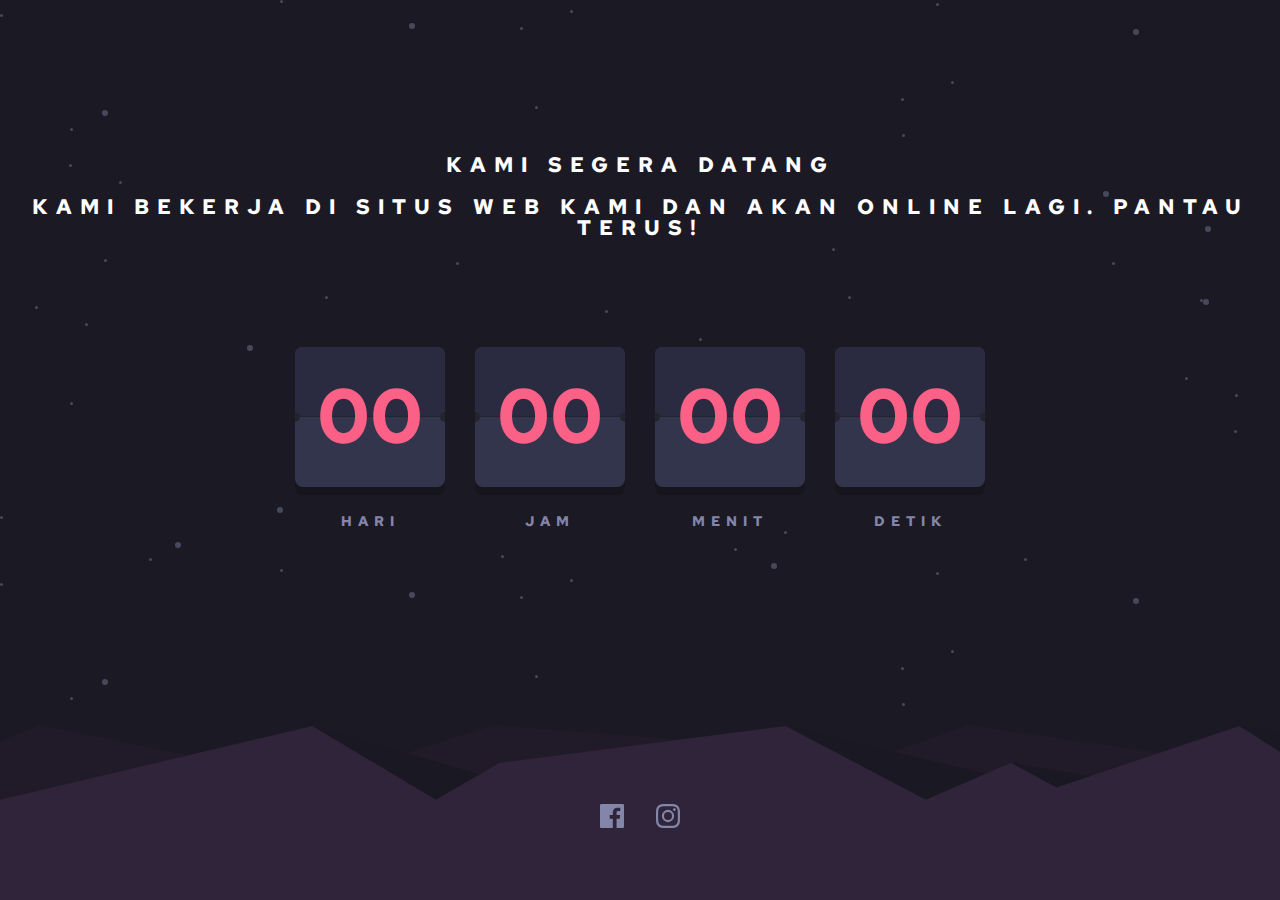
<file: index.html>
<!DOCTYPE html>
<html lang="en">
<head>
  <meta charset="UTF-8">
  <meta name="viewport" content="width=device-width, initial-scale=1.0"> <!-- displays site properly based on user's device -->

  <link rel="icon" type="image/png" sizes="32x32" href="./images/favicon-32x32.png">
  <link rel="stylesheet" href="./styles/main.css">
  
  <title>Official | Wira Bae</title>
</head>
<body>
  
  
  
  
  <main><center>
    <h1>KAMI SEGERA DATANG<p>KAMI BEKERJA DI SITUS WEB KAMI DAN AKAN ONLINE LAGI. PANTAU TERUS!</h1></center>
    <div class="countdown">

      <div class="countdown-block">
        <span class="days time-elem">
          <span class="top">00</span>
          <span class="top-back">
            <span>00</span>
          </span>
          <span class="bottom">00</span>
          <span class="bottom-back">
            <span>00</span>
          </span>
        </span>
        <span class="title">Hari</span>
      </div>
     
  
      <div class="countdown-block">
        <span class="hours time-elem">
          <span class="top">00</span>
          <span class="top-back">
            <span>00</span>
          </span>
          <span class="bottom">00</span>
          <span class="bottom-back">
            <span>00</span>
          </span>
        </span>
        <span class="title">Jam</span>
      </div>
      
  
      <div class="countdown-block">
        <span class="minutes time-elem">
          <span class="top">00</span>
          <span class="top-back">
            <span>00</span>
          </span>
          <span class="bottom">00</span>
          <span class="bottom-back">
            <span>00</span>
          </span>
        </span>
        <span class="title">Menit</span>
      </div>
  
      <div class="countdown-block">
        <span class="seconds time-elem">
          <span class="top">00</span>
          <span class="top-back">
            <span>00</span>
          </span>
          <span class="bottom">00</span>
          <span class="bottom-back">
            <span>00</span>
          </span>
        </span>
        <span class="title">Detik</span>
      </div>

    </div>

    <ul class="social">
      <li>
        <a href="https://www.facebook.com/" target="_blank">
          <svg xmlns="http://www.w3.org/2000/svg" width="24" height="24"><path fill="#8385A9" d="M22.675 0H1.325C.593 0 0 .593 0 1.325v21.351C0 23.407.593 24 1.325 24H12.82v-9.294H9.692v-3.622h3.128V8.413c0-3.1 1.893-4.788 4.659-4.788 1.325 0 2.463.099 2.795.143v3.24l-1.918.001c-1.504 0-1.795.715-1.795 1.763v2.313h3.587l-.467 3.622h-3.12V24h6.116c.73 0 1.323-.593 1.323-1.325V1.325C24 .593 23.407 0 22.675 0z"/></svg>
        </a>
      </li>
      
      

      
      <li>
        <a href="https://www.instagram.com/"  target="_blank">
          <svg xmlns="http://www.w3.org/2000/svg" width="24" height="24"><path fill="#8385A9" d="M12 2.163c3.204 0 3.584.012 4.85.07 3.252.148 4.771 1.691 4.919 4.919.058 1.265.069 1.645.069 4.849 0 3.205-.012 3.584-.069 4.849-.149 3.225-1.664 4.771-4.919 4.919-1.266.058-1.644.07-4.85.07-3.204 0-3.584-.012-4.849-.07-3.26-.149-4.771-1.699-4.919-4.92-.058-1.265-.07-1.644-.07-4.849 0-3.204.013-3.583.07-4.849.149-3.227 1.664-4.771 4.919-4.919 1.266-.057 1.645-.069 4.849-.069zM12 0C8.741 0 8.333.014 7.053.072 2.695.272.273 2.69.073 7.052.014 8.333 0 8.741 0 12c0 3.259.014 3.668.072 4.948.2 4.358 2.618 6.78 6.98 6.98C8.333 23.986 8.741 24 12 24c3.259 0 3.668-.014 4.948-.072 4.354-.2 6.782-2.618 6.979-6.98.059-1.28.073-1.689.073-4.948 0-3.259-.014-3.667-.072-4.947-.196-4.354-2.617-6.78-6.979-6.98C15.668.014 15.259 0 12 0zm0 5.838a6.162 6.162 0 100 12.324 6.162 6.162 0 000-12.324zM12 16a4 4 0 110-8 4 4 0 010 8zm6.406-11.845a1.44 1.44 0 100 2.881 1.44 1.44 0 000-2.881z"/></svg>
        </a>
      </li>
    </ul>
  </main>

  <script src="https://cdnjs.cloudflare.com/ajax/libs/gsap/3.5.1/gsap.min.js"></script>
  <script src="./script.js"></script>
</body>
</html>
</file>
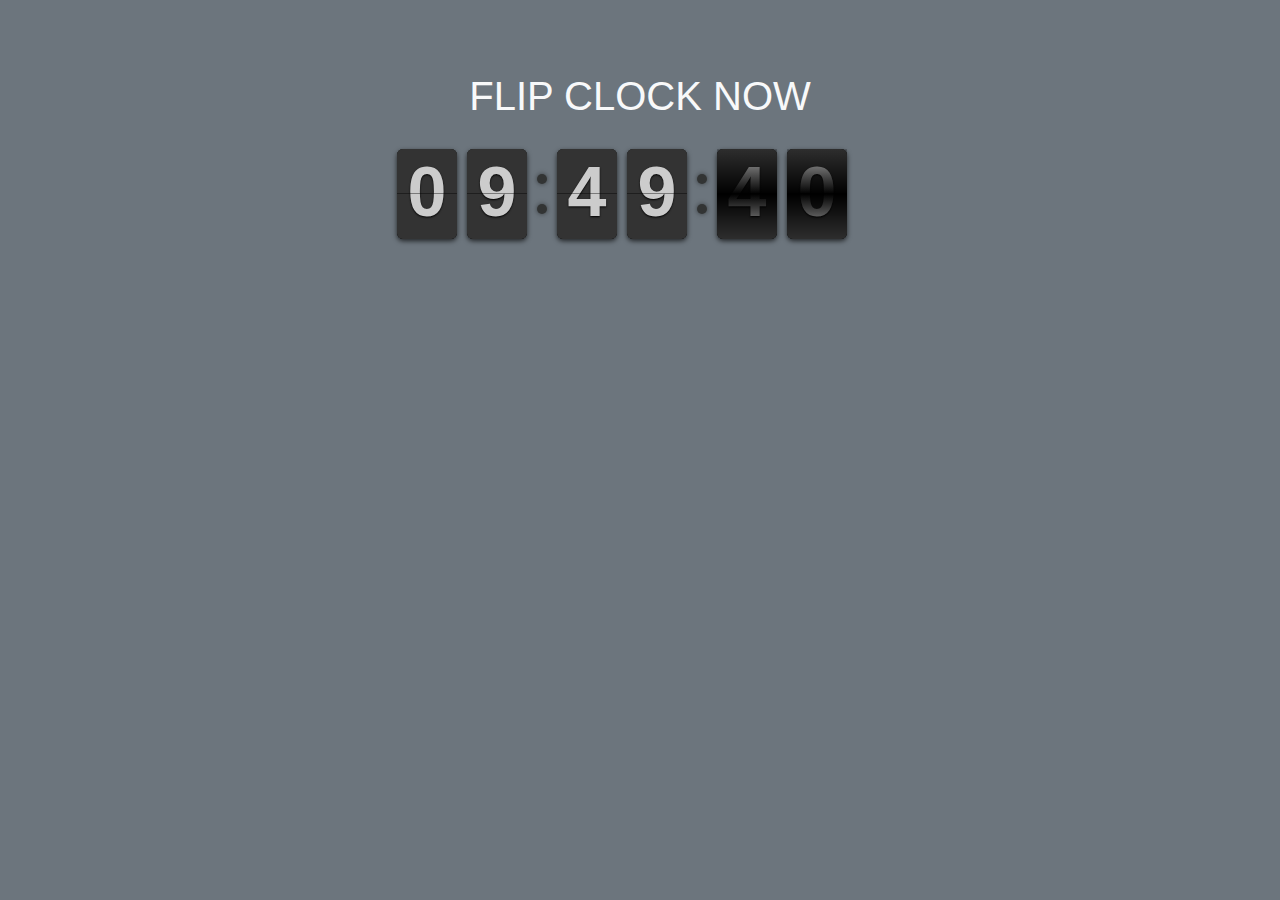
<file: flipclock/index.html>
<!DOCTYPE html>
<html lang="en">
<head>
	<meta charset="UTF-8">
	<title>Membuat Desain Flip Clock Menggunakan jQuery</title>
	<link rel="stylesheet" href="flipclock.css">
	<link rel="stylesheet" href="https://stackpath.bootstrapcdn.com/bootstrap/4.3.1/css/bootstrap.min.css">
</head>
<body class="bg-secondary">
	<div class="container mt-5">
		<div class="row">
			<div class="col-md-6 offset-md-3">
				<h1 class="text-uppercase text-center my-4 text-light">Flip Clock Now</h1>
			<div class="clock" style="margin:2em;"></div>
			</div>
		</div>
	</div>
	
 
	<script src="https://cdnjs.cloudflare.com/ajax/libs/jquery/3.4.1/jquery.js"></script>
	<script src="flipclock.js"></script>
	<script type="text/javascript">
			var clock;
			
			$(document).ready(function() {
				clock = $('.clock').FlipClock({
					clockFace: 'TwentyFourHourClock'
				});
			});
		</script>
</body>
</html>
</file>
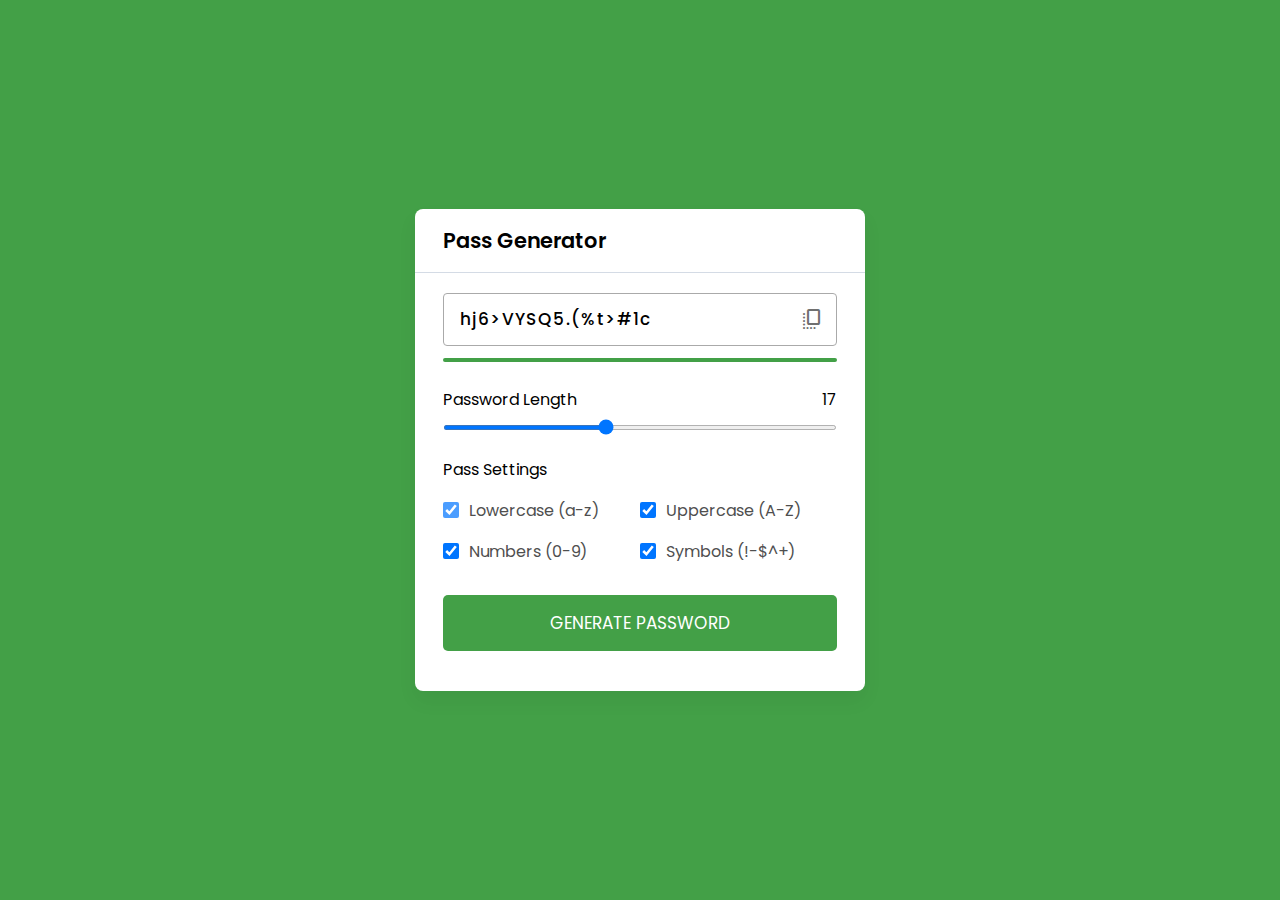
<file: passgen2/index.html>
<!DOCTYPE html>
<html lang="en">

<head>
    <meta charset="UTF-8">
    <meta http-equiv="X-UA-Compatible" content="IE=edge">
    <meta name="viewport" content="width=device-width, initial-scale=1.0">
    <link href="https://fonts.googleapis.com/css2?family=Material+Symbols+Rounded" rel="stylesheet" />
    <link rel="stylesheet" href="style.css">
    <title>#3 - Pass Generator | AsmrProg</title>
</head>

<body>

    <div class="container">
        <h2>Pass Generator</h2>
        <div class="wrapper">
            <div class="input-box">
                <input type="text" disabled>
                <span class="material-symbols-rounded">copy_all</span>
            </div>
            <div class="pass-indicator"></div>
            <div class="pass-length">
                <div class="details">
                    <label class="title">Password Length</label>
                    <span></span>
                </div>
                <input type="range" min="8" max="30" value="17" step="1">
            </div>

            <div class="pass-settings">
                <label class="title">Pass Settings</label>
                <ul class="options">
                    <li class="option">
                        <input type="checkbox" id="lowercase" checked>
                        <label for="lowercase">Lowercase (a-z)</label>
                    </li>
                    <li class="option">
                        <input type="checkbox" id="uppercase" checked >
                        <label for="uppercase">Uppercase (A-Z)</label>
                    </li>
                    <li class="option">
                        <input type="checkbox" id="numbers" checked >
                        <label for="numbers">Numbers (0-9)</label>
                    </li>
                    <li class="option">
                        <input type="checkbox" id="symbols" checked >
                        <label for="symbols">Symbols (!-$^+)</label>
                    </li>
                    <!--
                    <li class="option">
                        <input type="checkbox" id="exc-duplicate">
                        <label for="exc-duplicate">Exclude Duplicate</label>
                    </li>
                    <li class="option">
                        <input type="checkbox" id="spaces">
                        <label for="spaces">Include Spaces</label>
                    </li> -->
                </ul>
            </div>



            <button class="generate-btn">Generate Password</button>

        </div>
    </div>




    <script src="script.js"></script>
</body>

</html>
</file>
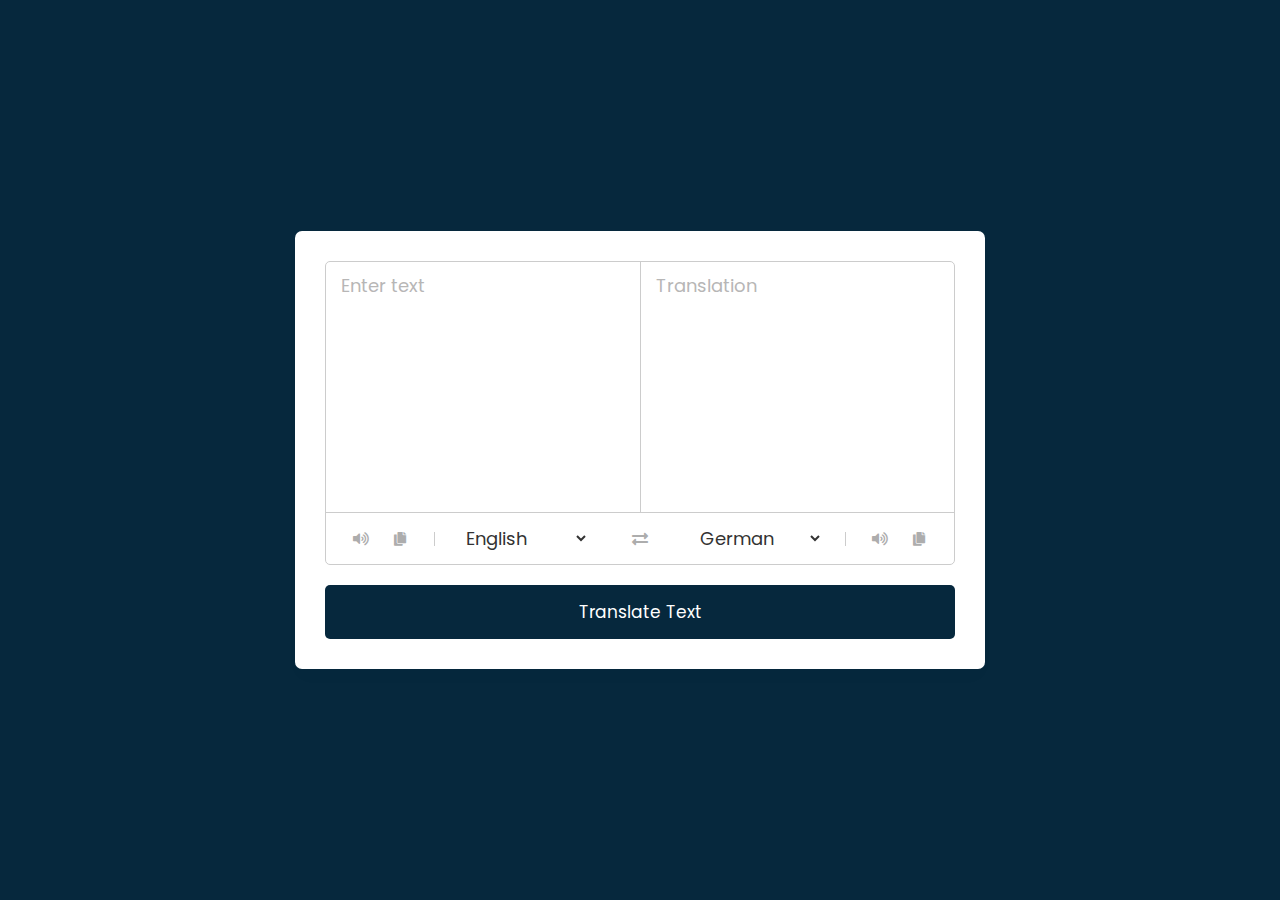
<file: translate/index.html>
<!DOCTYPE html>
<html lang="en" dir="ltr">

<head>
  <meta charset="utf-8">
  <title>Language Translator | CodingNepal</title>
  <link rel="stylesheet" href="style.css">
  <meta name="viewport" content="width=device-width, initial-scale=1.0">
  <!-- Font Awesome CDN Link for Icons -->
  <link rel="stylesheet" href="https://cdnjs.cloudflare.com/ajax/libs/font-awesome/5.15.3/css/all.min.css" />
</head>

<body>
  <div class="container">
    <div class="wrapper">
      <div class="text-input">
        <textarea spellcheck="false" class="from-text" placeholder="Enter text"></textarea>
        <textarea spellcheck="false" readonly disabled class="to-text" placeholder="Translation"></textarea>
      </div>
      <ul class="controls">
        <li class="row from">
          <div class="icons">
            <i id="from" class="fas fa-volume-up"></i>
            <i id="from" class="fas fa-copy"></i>
          </div>
          <select></select>
        </li>
        <li class="exchange"><i class="fas fa-exchange-alt"></i></li>
        <li class="row to">
          <select></select>
          <div class="icons">
            <i id="to" class="fas fa-volume-up"></i>
            <i id="to" class="fas fa-copy"></i>
          </div>
        </li>
      </ul>
    </div>
    <button>Translate Text</button>
  </div>

  <script src="js/countries.js"></script>
  <script src="js/script.js"></script>

</body>

</html>
</file>
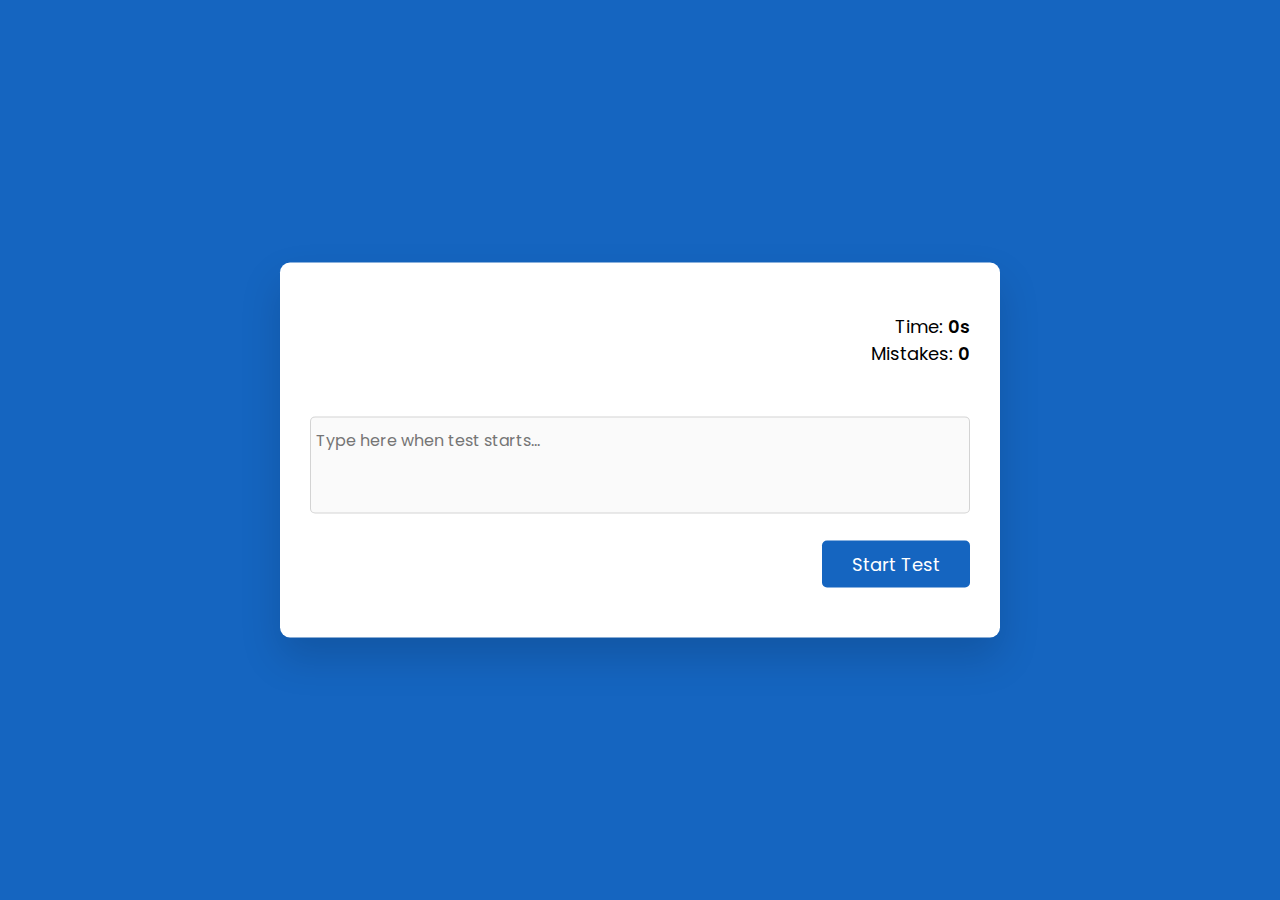
<file: typetest/index.html>
<!DOCTYPE html>
<html lang="en">

<head>
    <meta charset="UTF-8">
    <meta http-equiv="X-UA-Compatible" content="IE=edge">
    <meta name="viewport" content="width=device-width, initial-scale=1.0">
    <link rel="stylesheet" href="style.css">
    <title>Day #12 - Type Test App | AsmrProg</title>
</head>

<body>

    <div class="container">
        <div class="stats">
            <p>Time: <span id="timer">0s</span></p>
            <p>Mistakes: <span id="mistakes">0</span></p>
        </div>
        <div id="quote" onmousedown="return false" onselectstart="return false"></div>

        <textarea id="quote-input" rows="3" placeholder="Type here when test starts..."></textarea>

        <button id="start-test" onclick="startTest()">Start Test</button>
        <button id="stop-test" onclick="displayResult()">Stop Test</button>

        <div class="result">
            <h3>Result</h3>
            <div class="wrapper">
                <p>Accuracy: <span id="accuracy"></span></p>
                <p>Speed: <span id="wpm"></span></p>
            </div>
        </div>

    </div>

    <script src="index.js"></script>
</body>

</html>
</file>
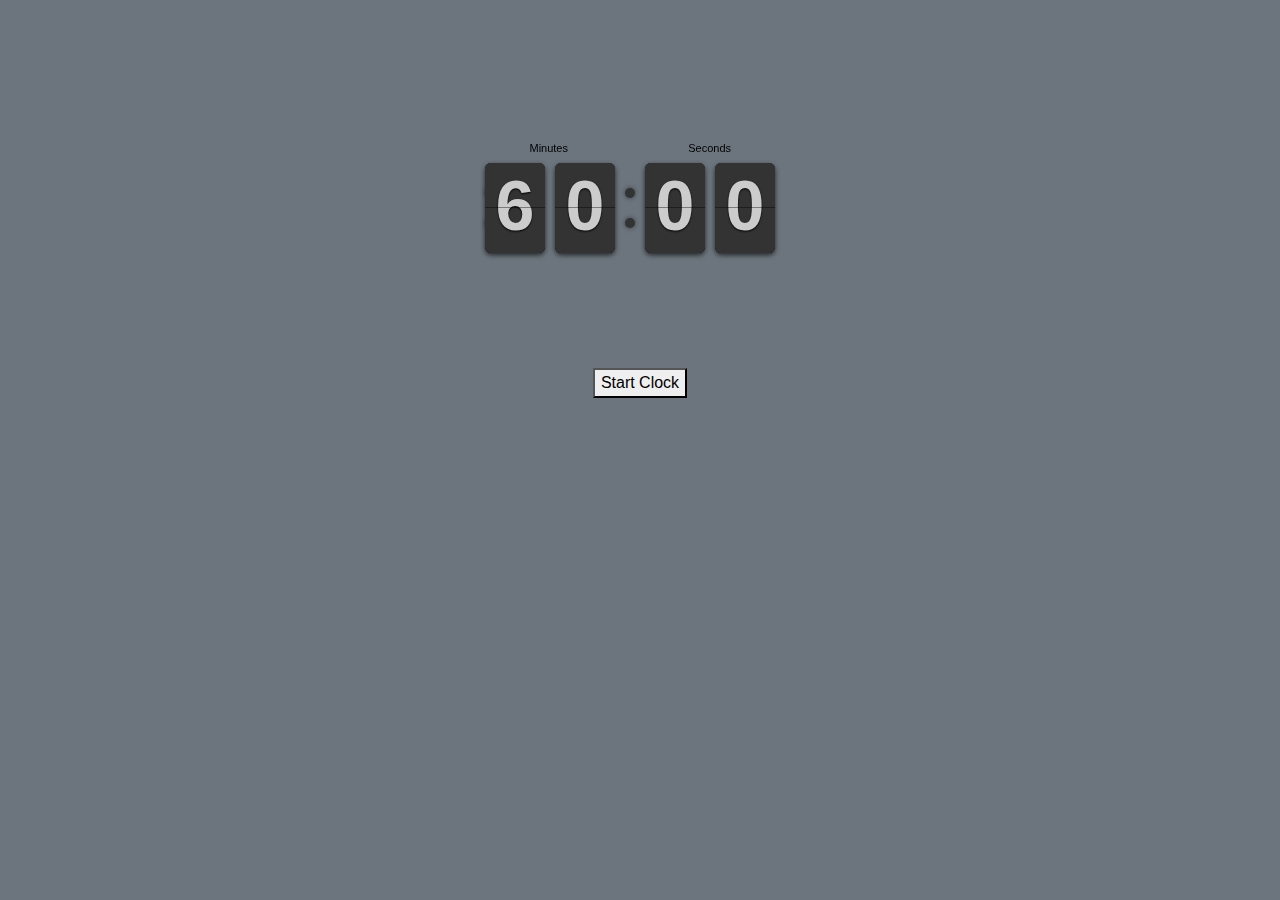
<file: flipclock/cd.html>
<!DOCTYPE html>
<html lang="en">
<head>
	<meta charset="UTF-8">
	<title>Membuat Desain Flip Clock Menggunakan jQuery</title>
	<link rel="stylesheet" href="flipclock.css">
	<link rel="stylesheet" href="https://stackpath.bootstrapcdn.com/bootstrap/4.3.1/css/bootstrap.min.css">
</head>
<body class="bg-secondary">
	<center>
	<div class="container mt-5">
		<div class="row">
			<div class="col-md-6 offset-md-3">
				<h1 class="text-uppercase text-center my-4 text-light"></h1>
			<div class="clock" style="margin:10em;"></div>
			<div class="message"></div>
			<button class="start">Start Clock</button>
			</div>
		</div>
	</div>
	</centers>
	<script src="https://cdnjs.cloudflare.com/ajax/libs/jquery/3.4.1/jquery.js"></script>
	<script src="flipclock.js"></script>
	<script type="text/javascript">
		var clock;
		
		$(document).ready(function() {
			
			clock = $('.clock').FlipClock(3600, {
		        clockFace: 'MinuteCounter',
		        countdown: true,
		        autoStart: false,
		        callbacks: {
		        	start: function() {
		        		$('.message').html('The clock has started!');
		        	}
		        }
		    });

		    $('.start').click(function(e) {

		    	clock.start();
		    });

		});
	</script>
</body>
</html>
</file>
<file: styles/main.css>
@import url("https://fonts.googleapis.com/css2?family=Red+Hat+Text:wght@700&display=swap");
* {
  -webkit-box-sizing: border-box;
          box-sizing: border-box;
}

body {
  font: 700 14px/1 'Red Hat Text', sans-serif;
  background: url("../images/bg-stars.svg"), #1b1924;
  height: 100vh;
  margin: 0;
}

main {
  height: 100vh;
  background: url(../images/pattern-hills.svg) no-repeat 0 bottom;
  background-size: contain;
  display: -webkit-box;
  display: -ms-flexbox;
  display: flex;
  -webkit-box-orient: vertical;
  -webkit-box-direction: normal;
      -ms-flex-flow: column nowrap;
          flex-flow: column nowrap;
  -webkit-box-align: center;
      -ms-flex-align: center;
          align-items: center;
  -webkit-box-pack: start;
      -ms-flex-pack: start;
          justify-content: flex-start;
  padding-top: 15vh;
  position: relative;
}

h1 {
  font-size: 1.5em;
  margin: 19px 0 109px;
  letter-spacing: 8px;
  color: #fff;
  text-transform: uppercase;
}

.countdown {
  display: -webkit-box;
  display: -ms-flexbox;
  display: flex;
  -webkit-box-orient: horizontal;
  -webkit-box-direction: normal;
      -ms-flex-flow: row nowrap;
          flex-flow: row nowrap;
}

.title {
  color: #8486a9;
  font-size: 1em;
  text-transform: uppercase;
  letter-spacing: 6px;
}

.countdown-block {
  display: -webkit-box;
  display: -ms-flexbox;
  display: flex;
  -webkit-box-orient: vertical;
  -webkit-box-direction: normal;
      -ms-flex-flow: column nowrap;
          flex-flow: column nowrap;
  -webkit-box-align: center;
      -ms-flex-align: center;
          align-items: center;
  margin-right: 30px;
}

.countdown-block:last-child {
  margin-right: 0;
}

.time-elem {
  position: relative;
  color: #fb6087;
  position: relative;
  height: 140px;
  width: 150px;
  background-color: #33354d;
  border-radius: 8px;
  text-align: center;
  font-size: 5.5em;
  overflow: hidden;
  margin-bottom: 27px;
  line-height: 138px;
  -webkit-box-shadow: 0px 8px 0px 0px #16151d;
          box-shadow: 0px 8px 0px 0px #16151d;
}

.time-elem::before, .time-elem::after {
  content: '';
  position: absolute;
  z-index: 6;
  top: calc(50% - 5px);
  background: #24242e;
  border-radius: 50%;
  width: 10px;
  height: 10px;
}

.time-elem::before {
  left: -5px;
}

.time-elem::after {
  right: -5px;
}

.time-elem > span {
  position: absolute;
  left: 0;
  right: 0;
}

.top {
  z-index: 3;
  background-color: #2a2a41;
  -webkit-transform-origin: 50% 100%;
          transform-origin: 50% 100%;
  -webkit-transform: perspective(200px);
          transform: perspective(200px);
}

.time-elem .top::after, .time-elem .bottom-back::after {
  content: '';
  position: absolute;
  z-index: -1;
  left: 0;
  bottom: 0;
  width: 100%;
  height: 100%;
  border-bottom: 1px solid #24242e;
}

.bottom {
  z-index: 1;
}

.bottom::before {
  content: '';
  position: absolute;
  display: block;
  top: 0;
  left: 0;
  width: 100%;
  height: 50%;
  background-color: #33354d;
}

.bottom-back {
  z-index: 2;
  top: 0;
  height: 50%;
  overflow: hidden;
  background-color: #33354d;
}

.bottom-back span {
  position: absolute;
  top: 0;
  left: 0;
  right: 0;
  bottom: 0;
  margin: auto;
}

.top, .top-back {
  height: 50%;
  overflow: hidden;
  -webkit-backface-visibility: hidden;
          backface-visibility: hidden;
}

.top-back {
  z-index: 4;
  bottom: 0;
  -webkit-transform-origin: 50% 0;
          transform-origin: 50% 0;
  background-color: #33354d;
  -webkit-transform: perspective(200px) rotateX(180deg);
          transform: perspective(200px) rotateX(180deg);
}

.top-back span {
  position: absolute;
  top: -100%;
  left: 0;
  right: 0;
  margin: auto;
}

.social {
  position: absolute;
  bottom: 56px;
  list-style-type: none;
  display: -webkit-box;
  display: -ms-flexbox;
  display: flex;
  -webkit-box-orient: horizontal;
  -webkit-box-direction: normal;
      -ms-flex-flow: row;
          flex-flow: row;
  padding: 0;
}

.social li {
  margin-right: 32px;
}

.social li a path {
  -webkit-transition: fill .3s ease;
  transition: fill .3s ease;
}

.social li:last-child {
  margin-right: 0;
}

.social a:hover path {
  fill: #fb6087;
}

@media only screen and (max-width: 768px) {
  body {
    font-size: 8px;
  }
  main {
    padding-top: 18vh;
  }
  h1 {
    font-size: 2.2em;
    margin: 24px 0 56px;
    letter-spacing: 6px;
    padding: 0 20px;
    line-height: 22px;
    text-align: center;
  }
  .countdown-block {
    margin-right: 16px;
  }
  .countdown-block:last-child {
    margin-right: 0;
  }
  .title {
    font-size: 0.9em;
    letter-spacing: 3px;
  }
  .time-elem {
    height: 66px;
    width: 70px;
    font-size: 4.5em;
    line-height: 66px;
    margin-bottom: 17px;
  }
  .social {
    bottom: 39px;
  }
}
/*# sourceMappingURL=main.css.map */
</file>
<file: passgen2/style.css>
@import url('https://fonts.googleapis.com/css2?family=Poppins:wght@400;500;600&display=swap');

*{
    margin: 0;
    padding: 0;
    box-sizing: border-box;
    font-family: 'Poppins', sans-serif;
}

body{
    display: flex;
    align-items: center;
    justify-content: center;
    min-height: 100vh;
    background: #43A047;
}

.container{
    width: 450px;
    background: #fff;
    border-radius: 8px;
    box-shadow: 0 10px 20px rgba(0, 0, 0, 0.05);
}

.container h2{
    font-weight: 600;
    font-size: 1.31rem;
    padding: 1rem 1.75rem;
    border-bottom: 1px solid #d4dbe5;
}

.wrapper{
    margin: 1.25rem 1.75rem;
}

.wrapper .input-box{
    position: relative;
}

.input-box input{
    width: 100%;
    height: 53px;
    color: #000;
    background: none;
    font-size: 1.06rem;
    font-weight: 500;
    border-radius: 4px;
    letter-spacing: 1.4px;
    border: 1px solid #aaa;
    padding: 0 2.85rem 0 1rem;
}

.input-box span{
    position: absolute;
    right: 13px;
    cursor: pointer;
    line-height: 53px;
    color: #707070;
}

.input-box span:hover{
    color: #43A047 !important;
}

.wrapper .pass-indicator{
    width: 100%;
    height: 4px;
    position: relative;
    margin-top: 0.75rem;
    border-radius: 25px;
}

.pass-indicator::before{
    position: absolute;
    content: "";
    height: 100%;
    width: 50%;
    border-radius: inherit;
    transition: width 0.3s ease;
}

.pass-indicator#weak::before{
    width: 20%;
    background: #e64a4a;
}

.pass-indicator#medium::before{
    width: 50%;
    background: #f1c80b;
}

.pass-indicator#strong::before{
    width: 100%;
    background: #43A047;
}

.wrapper .pass-length{
    margin: 1.56rem 0 1.25rem;
}

.pass-length .details{
    display: flex;
    justify-content: space-between;
}

.pass-length input{
    width: 100%;
    height: 5px;
}

.pass-settings .options{
    display: flex;
    list-style: none;
    flex-wrap: wrap;
    margin-top: 1rem;
}

.pass-settings .options .option{
    display: flex;
    align-items: center;
    margin-bottom: 1rem;
    width: calc(100% / 2);
}

.options .option:first-child{
    pointer-events: none;
}

.options .option:first-child input{
    opacity: 0.7;
}

.options .option input{
    height: 16px;
    width: 16px;
    cursor: pointer;
}

.options .option label{
    cursor: pointer;
    color: #4f4f4f;
    padding-left: 0.63rem;
}

.wrapper .generate-btn{
    width: 100%;
    color: #fff;
    border: none;
    outline: none;
    cursor: pointer;
    background: #43A047;
    font-size: 1.06rem;
    padding: 0.94rem 0;
    border-radius: 5px;
    text-transform: uppercase;
    margin: 0.94rem 0 1.3rem;
}
</file>
<file: translate/style.css>
/* Import Google Font - Poppins */
@import url('https://fonts.googleapis.com/css2?family=Poppins:wght@400;500;600;700&display=swap');

* {
  margin: 0;
  padding: 0;
  box-sizing: border-box;
  font-family: 'Poppins', sans-serif;
}

body {
  display: flex;
  align-items: center;
  justify-content: center;
  padding: 0 10px;
  min-height: 100vh;
  background: #06283D;
}

.container {
  max-width: 690px;
  width: 100%;
  padding: 30px;
  background: #fff;
  border-radius: 7px;
  box-shadow: 0 10px 20px rgba(0, 0, 0, 0.01);
}

.wrapper {
  border-radius: 5px;
  border: 1px solid #ccc;
}

.wrapper .text-input {
  display: flex;
  border-bottom: 1px solid #ccc;
}

.text-input .to-text {
  border-radius: 0px;
  border-left: 1px solid #ccc;
}

.text-input textarea {
  height: 250px;
  width: 100%;
  border: none;
  outline: none;
  resize: none;
  background: none;
  font-size: 18px;
  padding: 10px 15px;
  border-radius: 5px;
}

.text-input textarea::placeholder {
  color: #b7b6b6;
}

.controls,
li,
.icons,
.icons i {
  display: flex;
  align-items: center;
  justify-content: space-between;
}

.controls {
  list-style: none;
  padding: 12px 15px;
}

.controls .row .icons {
  width: 38%;
}

.controls .row .icons i {
  width: 50px;
  color: #adadad;
  font-size: 14px;
  cursor: pointer;
  transition: transform 0.2s ease;
  justify-content: center;
}

.controls .row.from .icons {
  padding-right: 15px;
  border-right: 1px solid #ccc;
}

.controls .row.to .icons {
  padding-left: 15px;
  border-left: 1px solid #ccc;
}

.controls .row select {
  color: #333;
  border: none;
  outline: none;
  font-size: 18px;
  background: none;
  padding-left: 5px;
}

.text-input textarea::-webkit-scrollbar {
  width: 4px;
}

.controls .row select::-webkit-scrollbar {
  width: 8px;
}

.text-input textarea::-webkit-scrollbar-track,
.controls .row select::-webkit-scrollbar-track {
  background: #fff;
}

.text-input textarea::-webkit-scrollbar-thumb {
  background: #ddd;
  border-radius: 8px;
}

.controls .row select::-webkit-scrollbar-thumb {
  background: #999;
  border-radius: 8px;
  border-right: 2px solid #ffffff;
}

.controls .exchange {
  color: #adadad;
  cursor: pointer;
  font-size: 16px;
  transition: transform 0.2s ease;
}

.controls i:active {
  transform: scale(0.9);
}

.container button {
  width: 100%;
  padding: 14px;
  outline: none;
  border: none;
  color: #fff;
  cursor: pointer;
  margin-top: 20px;
  font-size: 17px;
  border-radius: 5px;
  background: #06283D;
}

@media (max-width: 660px) {
  .container {
    padding: 20px;
  }

  .wrapper .text-input {
    flex-direction: column;
  }

  .text-input .to-text {
    border-left: 0px;
    border-top: 1px solid #ccc;
  }

  .text-input textarea {
    height: 200px;
  }

  .controls .row .icons {
    display: none;
  }

  .container button {
    padding: 13px;
    font-size: 16px;
  }

  .controls .row select {
    font-size: 16px;
  }

  .controls .exchange {
    font-size: 14px;
  }
}
</file>
<file: typetest/style.css>
@import url('https://fonts.googleapis.com/css2?family=Poppins:wght@300;400;500;600;700&display=swap');

*{
    margin: 0;
    padding: 0;
    box-sizing: border-box;
    font-family: 'Poppins', sans-serif;
}

body{
    background-color: #1565c0;
}

.container{
    width: 80vmin;
    padding: 50px 30px;
    background-color: #fff;
    position: absolute;
    transform: translate(-50%, -50%);
    top: 50%;
    left: 50%;
    border-radius: 10px;
    box-shadow: 0 20px 40px rgba(0, 0, 0, 0.15);
}

.stats{
    text-align: right;
    font-size: 18px;
    margin-bottom: 30px;
}

.stats span{
    font-weight: 600;
}

#quote{
    text-align: justify;
    margin: 50px 0 30px 0;
}

textarea{
    resize: none;
    width: 100%;
    border-radius: 5px;
    padding: 10px 5px;
    font-size: 16px;
}

button{
    float: right;
    margin-top: 20px;
    background-color: #1565c0;
    color: #fff;
    border: none;
    padding: 10px 30px;
    border-radius: 5px;
    font-size: 18px;
}

.result{
    margin-top: 40px;
    display: none;
}

.result h3{
    text-align: center;
    margin-bottom: 20px;
    font-size: 22px;
}

.wrapper{
    display: flex;
    justify-content: space-around;
}

.wrapper span{
    font-weight: 600;
}

.success{
    color: #44b267;
}

.fail{
    color: #e81c4e;
}
</file>
<file: flipclock/flipclock.css>
/* Get the bourbon mixin from http://bourbon.io */
/* Reset */
.flip-clock-wrapper * {
    -webkit-box-sizing: border-box;
    -moz-box-sizing: border-box;
    -ms-box-sizing: border-box;
    -o-box-sizing: border-box;
    box-sizing: border-box;
    -webkit-backface-visibility: hidden;
    -moz-backface-visibility: hidden;
    -ms-backface-visibility: hidden;
    -o-backface-visibility: hidden;
    backface-visibility: hidden;
}

.flip-clock-wrapper a {
  cursor: pointer;
  text-decoration: none;
  color: #ccc; }

.flip-clock-wrapper a:hover {
  color: #fff; }

.flip-clock-wrapper ul {
  list-style: none; }

.flip-clock-wrapper.clearfix:before,
.flip-clock-wrapper.clearfix:after {
  content: " ";
  display: table; }

.flip-clock-wrapper.clearfix:after {
  clear: both; }

.flip-clock-wrapper.clearfix {
  *zoom: 1; }

/* Main */
.flip-clock-wrapper {
  font: normal 11px "Helvetica Neue", Helvetica, sans-serif;
  -webkit-user-select: none; }

.flip-clock-meridium {
  background: none !important;
  box-shadow: 0 0 0 !important;
  font-size: 36px !important; }

.flip-clock-meridium a { color: #313333; }

.flip-clock-wrapper {
  text-align: center;
  position: relative;
  width: 100%;
  margin: 1em;
}

.flip-clock-wrapper:before,
.flip-clock-wrapper:after {
    content: " "; /* 1 */
    display: table; /* 2 */
}
.flip-clock-wrapper:after {
    clear: both;
}

/* Skeleton */
.flip-clock-wrapper ul {
  position: relative;
  float: left;
  margin: 5px;
  width: 60px;
  height: 90px;
  font-size: 80px;
  font-weight: bold;
  line-height: 87px;
  border-radius: 6px;
  background: #000;
}

.flip-clock-wrapper ul li {
  z-index: 1;
  position: absolute;
  left: 0;
  top: 0;
  width: 100%;
  height: 100%;
  line-height: 87px;
  text-decoration: none !important;
}

.flip-clock-wrapper ul li:first-child {
  z-index: 2; }

.flip-clock-wrapper ul li a {
  display: block;
  height: 100%;
  -webkit-perspective: 200px;
  -moz-perspective: 200px;
  perspective: 200px;
  margin: 0 !important;
  overflow: visible !important;
  cursor: default !important; }

.flip-clock-wrapper ul li a div {
  z-index: 1;
  position: absolute;
  left: 0;
  width: 100%;
  height: 50%;
  font-size: 80px;
  overflow: hidden; 
  outline: 1px solid transparent; }

.flip-clock-wrapper ul li a div .shadow {
  position: absolute;
  width: 100%;
  height: 100%;
  z-index: 2; }

.flip-clock-wrapper ul li a div.up {
  -webkit-transform-origin: 50% 100%;
  -moz-transform-origin: 50% 100%;
  -ms-transform-origin: 50% 100%;
  -o-transform-origin: 50% 100%;
  transform-origin: 50% 100%;
  top: 0; }

.flip-clock-wrapper ul li a div.up:after {
  content: "";
  position: absolute;
  top: 44px;
  left: 0;
  z-index: 5;
  width: 100%;
  height: 3px;
  background-color: #000;
  background-color: rgba(0, 0, 0, 0.4); }

.flip-clock-wrapper ul li a div.down {
  -webkit-transform-origin: 50% 0;
  -moz-transform-origin: 50% 0;
  -ms-transform-origin: 50% 0;
  -o-transform-origin: 50% 0;
  transform-origin: 50% 0;
  bottom: 0;
  border-bottom-left-radius: 6px;
  border-bottom-right-radius: 6px;
}

.flip-clock-wrapper ul li a div div.inn {
  position: absolute;
  left: 0;
  z-index: 1;
  width: 100%;
  height: 200%;
  color: #ccc;
  text-shadow: 0 1px 2px #000;
  text-align: center;
  background-color: #333;
  border-radius: 6px;
  font-size: 70px; }

.flip-clock-wrapper ul li a div.up div.inn {
  top: 0; }

.flip-clock-wrapper ul li a div.down div.inn {
  bottom: 0; }

/* PLAY */
.flip-clock-wrapper ul.play li.flip-clock-before {
  z-index: 3; }

.flip-clock-wrapper .flip {   box-shadow: 0 2px 5px rgba(0, 0, 0, 0.7); }

.flip-clock-wrapper ul.play li.flip-clock-active {
  -webkit-animation: asd 0.5s 0.5s linear both;
  -moz-animation: asd 0.5s 0.5s linear both;
  animation: asd 0.5s 0.5s linear both;
  z-index: 5; }

.flip-clock-divider {
  float: left;
  display: inline-block;
  position: relative;
  width: 20px;
  height: 100px; }

.flip-clock-divider:first-child {
  width: 0; }

.flip-clock-dot {
  display: block;
  background: #323434;
  width: 10px;
  height: 10px;
  position: absolute;
  border-radius: 50%;
  box-shadow: 0 0 5px rgba(0, 0, 0, 0.5);
  left: 5px; }

.flip-clock-divider .flip-clock-label {
  position: absolute;
  top: -1.5em;
  right: -86px;
  color: black;
  text-shadow: none; }

.flip-clock-divider.minutes .flip-clock-label {
  right: -88px; }

.flip-clock-divider.seconds .flip-clock-label {
  right: -91px; }

.flip-clock-dot.top {
  top: 30px; }

.flip-clock-dot.bottom {
  bottom: 30px; }

@-webkit-keyframes asd {
  0% {
    z-index: 2; }

  20% {
    z-index: 4; }

  100% {
    z-index: 4; } }

@-moz-keyframes asd {
  0% {
    z-index: 2; }

  20% {
    z-index: 4; }

  100% {
    z-index: 4; } }

@-o-keyframes asd {
  0% {
    z-index: 2; }

  20% {
    z-index: 4; }

  100% {
    z-index: 4; } }

@keyframes asd {
  0% {
    z-index: 2; }

  20% {
    z-index: 4; }

  100% {
    z-index: 4; } }

.flip-clock-wrapper ul.play li.flip-clock-active .down {
  z-index: 2;
  -webkit-animation: turn 0.5s 0.5s linear both;
  -moz-animation: turn 0.5s 0.5s linear both;
  animation: turn 0.5s 0.5s linear both; }

@-webkit-keyframes turn {
  0% {
    -webkit-transform: rotateX(90deg); }

  100% {
    -webkit-transform: rotateX(0deg); } }

@-moz-keyframes turn {
  0% {
    -moz-transform: rotateX(90deg); }

  100% {
    -moz-transform: rotateX(0deg); } }

@-o-keyframes turn {
  0% {
    -o-transform: rotateX(90deg); }

  100% {
    -o-transform: rotateX(0deg); } }

@keyframes turn {
  0% {
    transform: rotateX(90deg); }

  100% {
    transform: rotateX(0deg); } }

.flip-clock-wrapper ul.play li.flip-clock-before .up {
  z-index: 2;
  -webkit-animation: turn2 0.5s linear both;
  -moz-animation: turn2 0.5s linear both;
  animation: turn2 0.5s linear both; }

@-webkit-keyframes turn2 {
  0% {
    -webkit-transform: rotateX(0deg); }

  100% {
    -webkit-transform: rotateX(-90deg); } }

@-moz-keyframes turn2 {
  0% {
    -moz-transform: rotateX(0deg); }

  100% {
    -moz-transform: rotateX(-90deg); } }

@-o-keyframes turn2 {
  0% {
    -o-transform: rotateX(0deg); }

  100% {
    -o-transform: rotateX(-90deg); } }

@keyframes turn2 {
  0% {
    transform: rotateX(0deg); }

  100% {
    transform: rotateX(-90deg); } }

.flip-clock-wrapper ul li.flip-clock-active {
  z-index: 3; }

/* SHADOW */
.flip-clock-wrapper ul.play li.flip-clock-before .up .shadow {
  background: -moz-linear-gradient(top, rgba(0, 0, 0, 0.1) 0%, black 100%);
  background: -webkit-gradient(linear, left top, left bottom, color-stop(0%, rgba(0, 0, 0, 0.1)), color-stop(100%, black));
  background: linear, top, rgba(0, 0, 0, 0.1) 0%, black 100%;
  background: -o-linear-gradient(top, rgba(0, 0, 0, 0.1) 0%, black 100%);
  background: -ms-linear-gradient(top, rgba(0, 0, 0, 0.1) 0%, black 100%);
  background: linear, to bottom, rgba(0, 0, 0, 0.1) 0%, black 100%;
  -webkit-animation: show 0.5s linear both;
  -moz-animation: show 0.5s linear both;
  animation: show 0.5s linear both; }

.flip-clock-wrapper ul.play li.flip-clock-active .up .shadow {
  background: -moz-linear-gradient(top, rgba(0, 0, 0, 0.1) 0%, black 100%);
  background: -webkit-gradient(linear, left top, left bottom, color-stop(0%, rgba(0, 0, 0, 0.1)), color-stop(100%, black));
  background: linear, top, rgba(0, 0, 0, 0.1) 0%, black 100%;
  background: -o-linear-gradient(top, rgba(0, 0, 0, 0.1) 0%, black 100%);
  background: -ms-linear-gradient(top, rgba(0, 0, 0, 0.1) 0%, black 100%);
  background: linear, to bottom, rgba(0, 0, 0, 0.1) 0%, black 100%;
  -webkit-animation: hide 0.5s 0.3s linear both;
  -moz-animation: hide 0.5s 0.3s linear both;
  animation: hide 0.5s 0.3s linear both; }

/*DOWN*/
.flip-clock-wrapper ul.play li.flip-clock-before .down .shadow {
  background: -moz-linear-gradient(top, black 0%, rgba(0, 0, 0, 0.1) 100%);
  background: -webkit-gradient(linear, left top, left bottom, color-stop(0%, black), color-stop(100%, rgba(0, 0, 0, 0.1)));
  background: linear, top, black 0%, rgba(0, 0, 0, 0.1) 100%;
  background: -o-linear-gradient(top, black 0%, rgba(0, 0, 0, 0.1) 100%);
  background: -ms-linear-gradient(top, black 0%, rgba(0, 0, 0, 0.1) 100%);
  background: linear, to bottom, black 0%, rgba(0, 0, 0, 0.1) 100%;
  -webkit-animation: show 0.5s linear both;
  -moz-animation: show 0.5s linear both;
  animation: show 0.5s linear both; }

.flip-clock-wrapper ul.play li.flip-clock-active .down .shadow {
  background: -moz-linear-gradient(top, black 0%, rgba(0, 0, 0, 0.1) 100%);
  background: -webkit-gradient(linear, left top, left bottom, color-stop(0%, black), color-stop(100%, rgba(0, 0, 0, 0.1)));
  background: linear, top, black 0%, rgba(0, 0, 0, 0.1) 100%;
  background: -o-linear-gradient(top, black 0%, rgba(0, 0, 0, 0.1) 100%);
  background: -ms-linear-gradient(top, black 0%, rgba(0, 0, 0, 0.1) 100%);
  background: linear, to bottom, black 0%, rgba(0, 0, 0, 0.1) 100%;
  -webkit-animation: hide 0.5s 0.3s linear both;
  -moz-animation: hide 0.5s 0.3s linear both;
  animation: hide 0.5s 0.2s linear both; }

@-webkit-keyframes show {
  0% {
    opacity: 0; }

  100% {
    opacity: 1; } }

@-moz-keyframes show {
  0% {
    opacity: 0; }

  100% {
    opacity: 1; } }

@-o-keyframes show {
  0% {
    opacity: 0; }

  100% {
    opacity: 1; } }

@keyframes show {
  0% {
    opacity: 0; }

  100% {
    opacity: 1; } }

@-webkit-keyframes hide {
  0% {
    opacity: 1; }

  100% {
    opacity: 0; } }

@-moz-keyframes hide {
  0% {
    opacity: 1; }

  100% {
    opacity: 0; } }

@-o-keyframes hide {
  0% {
    opacity: 1; }

  100% {
    opacity: 0; } }

@keyframes hide {
  0% {
    opacity: 1; }

  100% {
    opacity: 0; } }
</file>
